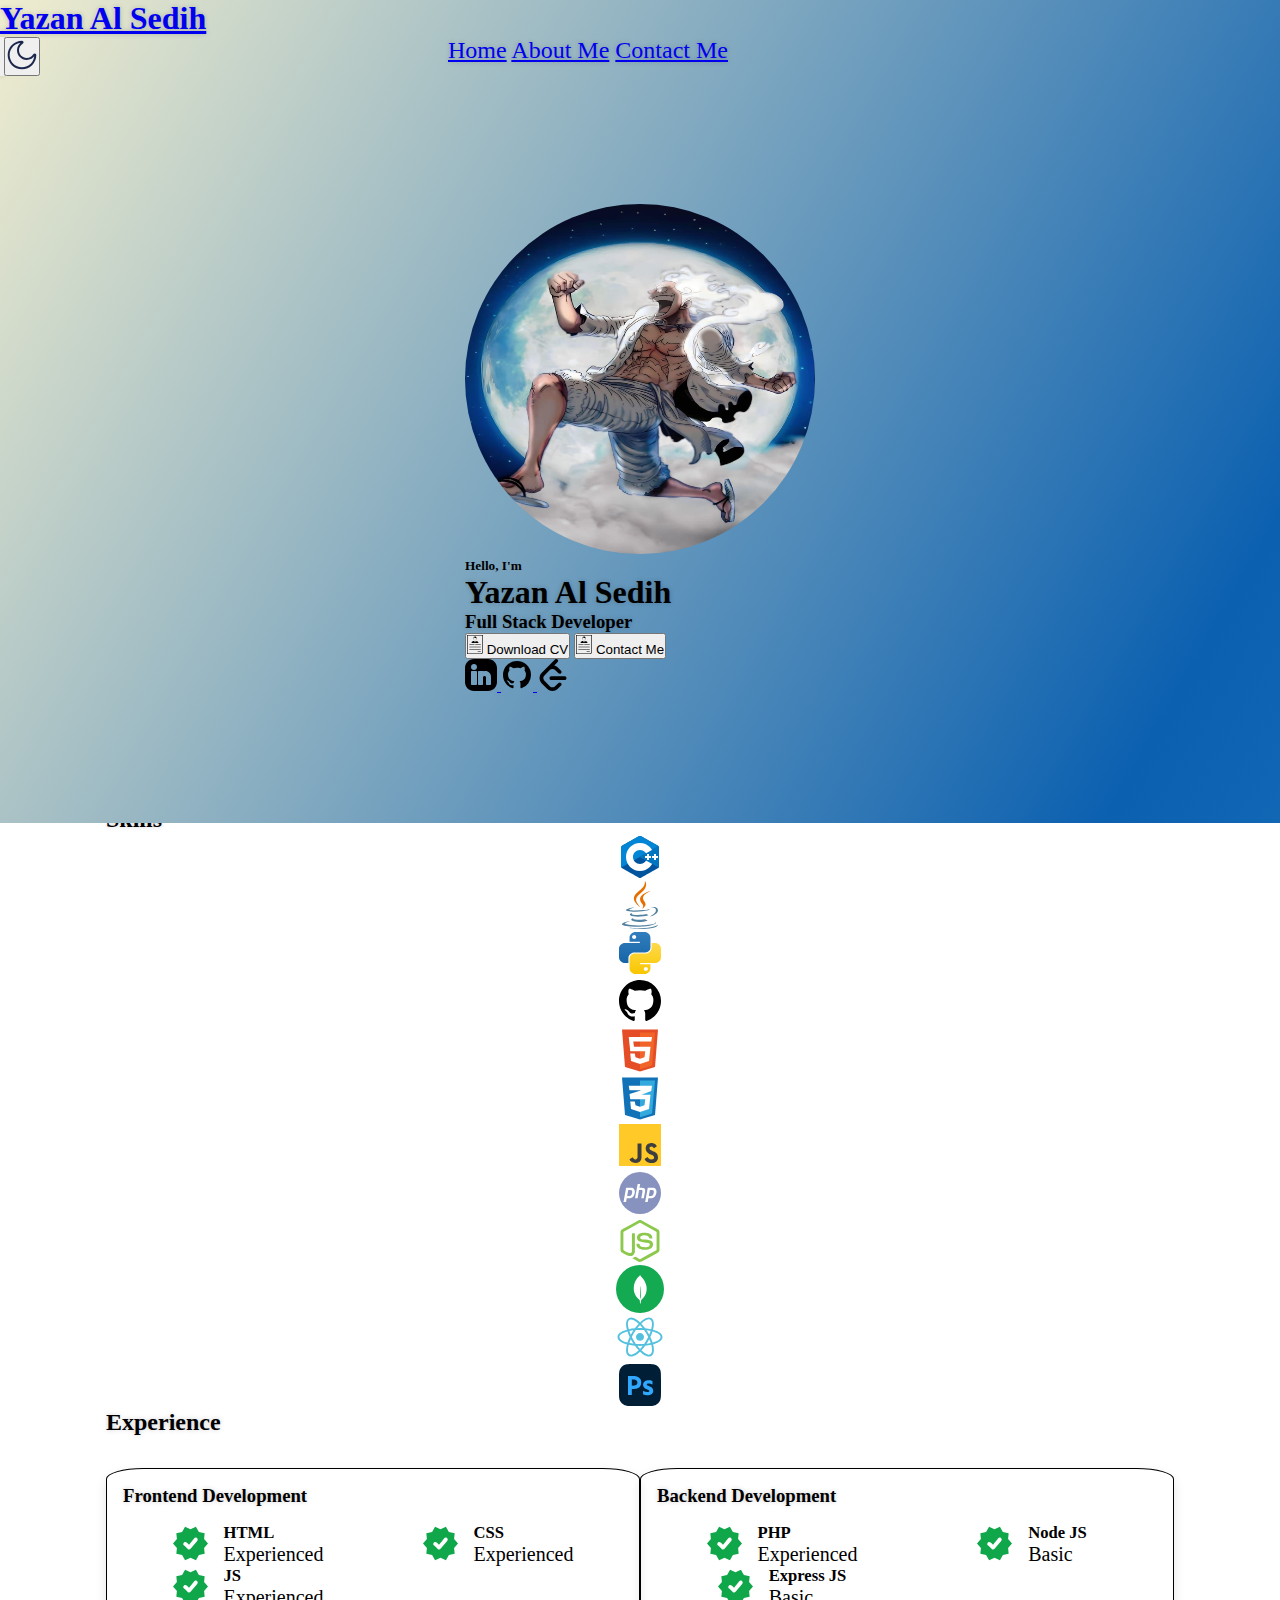
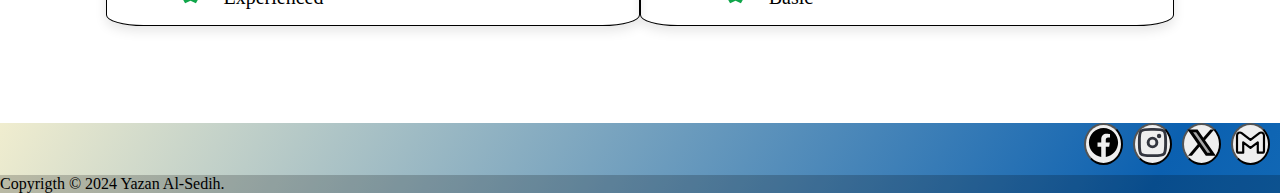
<file: html/index.html>
<!DOCTYPE html>
<html lang="en" data-bs-theme="">
<head>
    <meta charset="UTF-8">
    <meta name="viewport" content="width=device-width, initial-scale=1.0">
    <link rel="stylesheet" href="../css/profile.css">
    <link rel="stylesheet" href="../css/aboutMe.css">
    <link rel="stylesheet" href="../css/footer.css">
    <title>My Portfolio</title>

    <script src="https://code.jquery.com/jquery-3.6.0.min.js"></script>
    <link href="https://cdn.jsdelivr.net/npm/bootstrap@5.3.2/dist/css/bootstrap.min.css" rel="stylesheet" 
          integrity="sha384-T3c6CoIi6uLrA9TneNEoa7RxnatzjcDSCmG1MXxSR1GAsXEV/Dwwykc2MPK8M2HN" crossorigin="anonymous">    
</head>
<body>
    <section class="gradient-background">
        <nav class="navbar navbar-expand-lg ps-5 pt-3">
            <div class="container-fluid">
                <div class="logo mt-3 d-grid justify-content: flex-start">
                    <a class="navbar-brand" href="#"><h1>Yazan Al Sedih</h1></a>
                </div>      


                <div class="collapse navbar-collapse mt-3 px-5" id="navbarNavAltMarkup">
                    <div class="navbar-nav">
                        <a class="nav-link active px-3" aria-current="page" href="#">Home</a>
                        <a class="nav-link px-3" href="#">About Me</a>
                        <a class="nav-link px-3" href="#">Contact Me</a>
                        <!-- <a class="nav-link disabled" aria-disabled="true">Disabled</a> -->
                    </div>
                </div>



                <div class="sub-container-fluid">
                    <button class="navbar-toggler mx-4 mx-lg-0 " type="button" data-bs-toggle="collapse" data-bs-target="#navbarNavAltMarkup" aria-controls="navbarNavAltMarkup" aria-expanded="false" aria-label="Toggle navigation">
                        <span class="navbar-toggler-icon"></span>
                    </button>

                    <div class="dark-mode" id="theme-button">
                        <button class="btn ">
                            <?xml version="1.0" encoding="utf-8"?>
                            <svg width="32px" height="32px" viewBox="0 0 24 24" fill="none" xmlns="http://www.w3.org/2000/svg">
                            <path d="M21.0672 11.8568L20.4253 11.469L21.0672 11.8568ZM12.1432 2.93276L11.7553 2.29085V2.29085L12.1432 2.93276ZM21.25 12C21.25 17.1086 17.1086 21.25 12 21.25V22.75C17.9371 22.75 22.75 17.9371 22.75 12H21.25ZM12 21.25C6.89137 21.25 2.75 17.1086 2.75 12H1.25C1.25 17.9371 6.06294 22.75 12 22.75V21.25ZM2.75 12C2.75 6.89137 6.89137 2.75 12 2.75V1.25C6.06294 1.25 1.25 6.06294 1.25 12H2.75ZM15.5 14.25C12.3244 14.25 9.75 11.6756 9.75 8.5H8.25C8.25 12.5041 11.4959 15.75 15.5 15.75V14.25ZM20.4253 11.469C19.4172 13.1373 17.5882 14.25 15.5 14.25V15.75C18.1349 15.75 20.4407 14.3439 21.7092 12.2447L20.4253 11.469ZM9.75 8.5C9.75 6.41182 10.8627 4.5828 12.531 3.57467L11.7553 2.29085C9.65609 3.5593 8.25 5.86509 8.25 8.5H9.75ZM12 2.75C11.9115 2.75 11.8077 2.71008 11.7324 2.63168C11.6686 2.56527 11.6538 2.50244 11.6503 2.47703C11.6461 2.44587 11.6482 2.35557 11.7553 2.29085L12.531 3.57467C13.0342 3.27065 13.196 2.71398 13.1368 2.27627C13.0754 1.82126 12.7166 1.25 12 1.25V2.75ZM21.7092 12.2447C21.6444 12.3518 21.5541 12.3539 21.523 12.3497C21.4976 12.3462 21.4347 12.3314 21.3683 12.2676C21.2899 12.1923 21.25 12.0885 21.25 12H22.75C22.75 11.2834 22.1787 10.9246 21.7237 10.8632C21.286 10.804 20.7293 10.9658 20.4253 11.469L21.7092 12.2447Z" fill="#1C274C"/>
                            </svg>
                        </button>
                    </div>                    
                </div>

                         
                       
            </div>
        </nav>

        <div class="container">
            <div class="row">
                <div class="img-container col-lg-5 col-md-5 col-sm-12 mb-4">
                    <img src="../images/2.jpeg" class="d-block mx-md-auto mx-sm-auto img-fluid d-grid justify-content-center" alt="Bootstrap Themes" height="200"
                    loading="lazy">
                </div>
                <div class="details-container col-lg-7 col-md-7 col-sm-12 d-grid justify-content-center align-items-center gap-sm-2">
                    <div class="details-title-container">
                        <h5 class="d-grid justify-content-center">Hello, I'm</h5> 
                        <h1 class="display-5 fw-bold text-body-emphasis lh-1 mb-3 d-grid justify-content-center">Yazan Al Sedih</h1>
                        <h3 class="d-grid justify-content-center">Full Stack Developer</h3>
                    </div>
                    <div class="d-grid gap-2 d-md-flex justify-content-md-start">
                        <button type="button" class="btn btn-light btn-lg px-4 me-md-2"><?xml version="1.0" encoding="utf-8"?><svg version="1.1" id="Layer_1" xmlns="http://www.w3.org/2000/svg" width="16" xmlns:xlink="http://www.w3.org/1999/xlink" x="0px" y="0px" viewBox="0 0 103.12 122.88" style="enable-background:new 0 0 103.12 122.88" xml:space="preserve"><g>
                            <path d="M1.18,122.01C0.49,121.69,0,121,0,120.18V2c0-1.1,0.89-2,2-2H21.4h79.72c1.1,0,2,0.89,2,2v107.73 c0,0.11-0.01,0.21-0.02,0.31c-0.28,3.93-1.56,6.99-3.86,9.18c-2.3,2.18-5.53,3.4-9.72,3.64c-0.09,0.01-0.17,0.02-0.26,0.02H2.83 C2.15,122.88,1.54,122.53,1.18,122.01L1.18,122.01z M99.13,109.68V3.99H21.4H3.99v114.9h85.26l0.04,0c3.21-0.18,5.61-1.04,7.2-2.55 C98.06,114.85,98.93,112.62,99.13,109.68L99.13,109.68z M45.26,38.12l3.48,10.24l1.75-6.08l-0.86-0.94 c-0.39-0.56-0.47-1.06-0.26-1.48c0.46-0.92,1.43-0.75,2.33-0.75c0.94,0,2.1-0.18,2.4,1c0.1,0.39-0.03,0.81-0.3,1.23l-0.86,0.94 l1.75,6.08l3.15-10.24c2.28,2.05,9.01,2.46,11.51,3.85c0.79,0.44,1.51,1,2.08,1.76c1.78,2.35,1.77,2.77,2.08,5.72 c-0.13,1.35-0.9,2.13-2.41,2.25H31.99c-1.51-0.12-2.28-0.89-2.41-2.25c0.3-2.95,0.3-3.37,2.08-5.72c0.58-0.76,1.29-1.32,2.08-1.76 C36.26,40.58,42.99,40.16,45.26,38.12L45.26,38.12L45.26,38.12z M43.39,23.41c0.33,0.13,0.68,0.16,1.03,0.09l-0.49-3.93 c0.25-0.97,0.64-1.73,1.16-2.28c0.54-0.58,1.21-0.94,2.02-1.09c1.07-0.08,1.39,0.7,2.45,1.38c3.24,2.07,5.99,2.77,10,2.82 l-0.65,3.29c0.17,0.01,0.35,0.01,0.52-0.01c0.05,0.01,0.1,0.01,0.15,0.01c0.74-0.07,1.19,0.01,1.32,0.28 c0.17,0.34,0.03,1.01-0.43,2.08l-2.2,3.62c-0.82,1.35-1.65,2.7-2.7,3.69c-1.02,0.96-2.28,1.59-4,1.59c-1.59,0-2.79-0.62-3.78-1.52 c-1.03-0.94-1.85-2.21-2.63-3.45l-1.95-3.1h0l-0.01-0.01c-0.61-0.9-0.92-1.69-0.94-2.3c-0.01-0.21,0.03-0.4,0.1-0.56 c0.07-0.14,0.17-0.26,0.31-0.36C42.84,23.53,43.09,23.45,43.39,23.41L43.39,23.41L43.39,23.41z M60.9,22.84l0.12-5.13 c-0.15-2.05-0.82-3.6-1.91-4.77c-2.65-2.87-7.61-3.61-11.35-2.26c-0.63,0.23-1.23,0.52-1.77,0.86c-1.54,0.98-2.79,2.41-3.29,4.19 c-0.12,0.42-0.2,0.84-0.24,1.26c-0.08,1.8-0.03,3.95,0.1,5.64c-0.16,0.06-0.3,0.14-0.44,0.22c-0.29,0.19-0.5,0.45-0.64,0.75 c-0.13,0.29-0.19,0.62-0.18,0.98c0.02,0.78,0.39,1.74,1.09,2.79l1.95,3.09c0.82,1.3,1.67,2.62,2.79,3.64 c1.15,1.05,2.56,1.77,4.42,1.77c2,0.01,3.46-0.73,4.65-1.85c1.15-1.08,2.02-2.48,2.87-3.89l2.22-3.65 c0.01-0.02,0.02-0.04,0.03-0.05l0,0c0.6-1.35,0.73-2.29,0.42-2.9C61.57,23.2,61.29,22.97,60.9,22.84L60.9,22.84L60.9,22.84z M70.47,108.18c-1.09,0-1.98-0.89-1.98-2c0-1.1,0.88-2,1.98-2h16.68c1.09,0,1.98,0.89,1.98,2c0,1.1-0.88,2-1.98,2H70.47 L70.47,108.18z M16.82,93.62c-1.09,0-1.98-0.89-1.98-2c0-1.1,0.88-2,1.98-2h70.5c1.09,0,1.98,0.89,1.98,2c0,1.1-0.88,2-1.98,2 H16.82L16.82,93.62z M17.14,79.06c-1.09,0-1.98-0.89-1.98-2c0-1.1,0.88-2,1.98-2h70c1.09,0,1.98,0.89,1.98,2c0,1.1-0.88,2-1.98,2 H17.14L17.14,79.06z M16.82,64.5c-1.09,0-1.98-0.89-1.98-2c0-1.1,0.88-2,1.98-2h30.13c1.09,0,1.98,0.89,1.98,2c0,1.1-0.88,2-1.98,2 H16.82L16.82,64.5z M54.64,64.5c-1.09,0-1.98-0.89-1.98-2c0-1.1,0.88-2,1.98-2h32.5c1.09,0,1.98,0.89,1.98,2c0,1.1-0.88,2-1.98,2 H54.64L54.64,64.5z"/></g>
                        </svg> Download CV</button>
                        <button type="button" class="btn btn-outline-light btn-lg px-4"><?xml version="1.0" encoding="utf-8"?><svg version="1.1" id="Layer_1" xmlns="http://www.w3.org/2000/svg" width="16" xmlns:xlink="http://www.w3.org/1999/xlink" x="0px" y="0px" viewBox="0 0 103.12 122.88" style="color:#fff;" xml:space="preserve"><g>
                            <path d="M1.18,122.01C0.49,121.69,0,121,0,120.18V2c0-1.1,0.89-2,2-2H21.4h79.72c1.1,0,2,0.89,2,2v107.73 c0,0.11-0.01,0.21-0.02,0.31c-0.28,3.93-1.56,6.99-3.86,9.18c-2.3,2.18-5.53,3.4-9.72,3.64c-0.09,0.01-0.17,0.02-0.26,0.02H2.83 C2.15,122.88,1.54,122.53,1.18,122.01L1.18,122.01z M99.13,109.68V3.99H21.4H3.99v114.9h85.26l0.04,0c3.21-0.18,5.61-1.04,7.2-2.55 C98.06,114.85,98.93,112.62,99.13,109.68L99.13,109.68z M45.26,38.12l3.48,10.24l1.75-6.08l-0.86-0.94 c-0.39-0.56-0.47-1.06-0.26-1.48c0.46-0.92,1.43-0.75,2.33-0.75c0.94,0,2.1-0.18,2.4,1c0.1,0.39-0.03,0.81-0.3,1.23l-0.86,0.94 l1.75,6.08l3.15-10.24c2.28,2.05,9.01,2.46,11.51,3.85c0.79,0.44,1.51,1,2.08,1.76c1.78,2.35,1.77,2.77,2.08,5.72 c-0.13,1.35-0.9,2.13-2.41,2.25H31.99c-1.51-0.12-2.28-0.89-2.41-2.25c0.3-2.95,0.3-3.37,2.08-5.72c0.58-0.76,1.29-1.32,2.08-1.76 C36.26,40.58,42.99,40.16,45.26,38.12L45.26,38.12L45.26,38.12z M43.39,23.41c0.33,0.13,0.68,0.16,1.03,0.09l-0.49-3.93 c0.25-0.97,0.64-1.73,1.16-2.28c0.54-0.58,1.21-0.94,2.02-1.09c1.07-0.08,1.39,0.7,2.45,1.38c3.24,2.07,5.99,2.77,10,2.82 l-0.65,3.29c0.17,0.01,0.35,0.01,0.52-0.01c0.05,0.01,0.1,0.01,0.15,0.01c0.74-0.07,1.19,0.01,1.32,0.28 c0.17,0.34,0.03,1.01-0.43,2.08l-2.2,3.62c-0.82,1.35-1.65,2.7-2.7,3.69c-1.02,0.96-2.28,1.59-4,1.59c-1.59,0-2.79-0.62-3.78-1.52 c-1.03-0.94-1.85-2.21-2.63-3.45l-1.95-3.1h0l-0.01-0.01c-0.61-0.9-0.92-1.69-0.94-2.3c-0.01-0.21,0.03-0.4,0.1-0.56 c0.07-0.14,0.17-0.26,0.31-0.36C42.84,23.53,43.09,23.45,43.39,23.41L43.39,23.41L43.39,23.41z M60.9,22.84l0.12-5.13 c-0.15-2.05-0.82-3.6-1.91-4.77c-2.65-2.87-7.61-3.61-11.35-2.26c-0.63,0.23-1.23,0.52-1.77,0.86c-1.54,0.98-2.79,2.41-3.29,4.19 c-0.12,0.42-0.2,0.84-0.24,1.26c-0.08,1.8-0.03,3.95,0.1,5.64c-0.16,0.06-0.3,0.14-0.44,0.22c-0.29,0.19-0.5,0.45-0.64,0.75 c-0.13,0.29-0.19,0.62-0.18,0.98c0.02,0.78,0.39,1.74,1.09,2.79l1.95,3.09c0.82,1.3,1.67,2.62,2.79,3.64 c1.15,1.05,2.56,1.77,4.42,1.77c2,0.01,3.46-0.73,4.65-1.85c1.15-1.08,2.02-2.48,2.87-3.89l2.22-3.65 c0.01-0.02,0.02-0.04,0.03-0.05l0,0c0.6-1.35,0.73-2.29,0.42-2.9C61.57,23.2,61.29,22.97,60.9,22.84L60.9,22.84L60.9,22.84z M70.47,108.18c-1.09,0-1.98-0.89-1.98-2c0-1.1,0.88-2,1.98-2h16.68c1.09,0,1.98,0.89,1.98,2c0,1.1-0.88,2-1.98,2H70.47 L70.47,108.18z M16.82,93.62c-1.09,0-1.98-0.89-1.98-2c0-1.1,0.88-2,1.98-2h70.5c1.09,0,1.98,0.89,1.98,2c0,1.1-0.88,2-1.98,2 H16.82L16.82,93.62z M17.14,79.06c-1.09,0-1.98-0.89-1.98-2c0-1.1,0.88-2,1.98-2h70c1.09,0,1.98,0.89,1.98,2c0,1.1-0.88,2-1.98,2 H17.14L17.14,79.06z M16.82,64.5c-1.09,0-1.98-0.89-1.98-2c0-1.1,0.88-2,1.98-2h30.13c1.09,0,1.98,0.89,1.98,2c0,1.1-0.88,2-1.98,2 H16.82L16.82,64.5z M54.64,64.5c-1.09,0-1.98-0.89-1.98-2c0-1.1,0.88-2,1.98-2h32.5c1.09,0,1.98,0.89,1.98,2c0,1.1-0.88,2-1.98,2 H54.64L54.64,64.5z"/></g>
                        </svg> Contact Me</button>
                      </div>
                    <div class="links-container d-grid gap-3 d-flex justify-content-center">
                        <a href="https://www.linkedin.com/in/yazan-al-sedih-4855162b0/">
                            <?xml version="1.0" encoding="utf-8"?>
                            <!-- Uploaded to: SVG Repo, www.svgrepo.com, Generator: SVG Repo Mixer Tools -->
                            <svg fill="#000000" height="32px" width="32px" version="1.1" id="Icons" xmlns="http://www.w3.org/2000/svg" xmlns:xlink="http://www.w3.org/1999/xlink" 
                                viewBox="0 0 32 32" xml:space="preserve">
                            <path d="M23,0H9C4,0,0,4,0,9v14c0,5,4,9,9,9h14c5,0,9-4,9-9V9C32,4,28,0,23,0z M12,25c0,0.6-0.4,1-1,1H7c-0.6,0-1-0.4-1-1V13
                                c0-0.6,0.4-1,1-1h4c0.6,0,1,0.4,1,1V25z M9,11c-1.7,0-3-1.3-3-3s1.3-3,3-3s3,1.3,3,3S10.7,11,9,11z M26,25c0,0.6-0.4,1-1,1h-3
                                c-0.6,0-1-0.4-1-1v-3.5v-1v-2c0-0.8-0.7-1.5-1.5-1.5S18,17.7,18,18.5v2v1V25c0,0.6-0.4,1-1,1h-3c-0.6,0-1-0.4-1-1V13
                                c0-0.6,0.4-1,1-1h4c0.3,0,0.5,0.1,0.7,0.3c0.6-0.2,1.2-0.3,1.8-0.3c3,0,5.5,2.5,5.5,5.5V25z"/>
                            </svg>
                        </a>
                        <a href="https://github.com/yazansedih">
                            <?xml version="1.0" encoding="utf-8"?><!-- Uploaded to: SVG Repo, www.svgrepo.com, Generator: SVG Repo Mixer Tools -->
                            <svg width="32px" height="32px" viewBox="0 0 16 16" xmlns="http://www.w3.org/2000/svg" fill="none">
                            <path fill="#000000" fill-rule="evenodd" d="M8 1C4.133 1 1 4.13 1 7.993c0 3.09 2.006 5.71 4.787 6.635.35.064.478-.152.478-.337 0-.166-.006-.606-.01-1.19-1.947.423-2.357-.937-2.357-.937-.319-.808-.778-1.023-.778-1.023-.635-.434.048-.425.048-.425.703.05 1.073.72 1.073.72.624 1.07 1.638.76 2.037.582.063-.452.244-.76.444-.935-1.554-.176-3.188-.776-3.188-3.456 0-.763.273-1.388.72-1.876-.072-.177-.312-.888.07-1.85 0 0 .586-.189 1.924.716A6.711 6.711 0 018 4.381c.595.003 1.194.08 1.753.236 1.336-.905 1.923-.717 1.923-.717.382.963.142 1.674.07 1.85.448.49.72 1.114.72 1.877 0 2.686-1.638 3.278-3.197 3.45.251.216.475.643.475 1.296 0 .934-.009 1.688-.009 1.918 0 .187.127.404.482.336A6.996 6.996 0 0015 7.993 6.997 6.997 0 008 1z" clip-rule="evenodd"/></svg>
                        </a>
                        <a href="https://leetcode.com/s12010059/">
                            <?xml version="1.0" encoding="utf-8"?><!-- Uploaded to: SVG Repo, www.svgrepo.com, Generator: SVG Repo Mixer Tools -->
                            <svg fill="#000000" width="32px" height="32px" viewBox="0 0 32 32" xmlns="http://www.w3.org/2000/svg">
                            <path d="M21.469 23.907l-3.595 3.473c-0.624 0.625-1.484 0.885-2.432 0.885s-1.807-0.26-2.432-0.885l-5.776-5.812c-0.62-0.625-0.937-1.537-0.937-2.485 0-0.952 0.317-1.812 0.937-2.432l5.76-5.844c0.62-0.619 1.5-0.859 2.448-0.859s1.808 0.26 2.432 0.885l3.595 3.473c0.687 0.688 1.823 0.663 2.536-0.052 0.708-0.713 0.735-1.848 0.047-2.536l-3.473-3.511c-0.901-0.891-2.032-1.505-3.261-1.787l3.287-3.333c0.688-0.687 0.667-1.823-0.047-2.536s-1.849-0.735-2.536-0.052l-13.469 13.469c-1.307 1.312-1.989 3.113-1.989 5.113 0 1.996 0.683 3.86 1.989 5.168l5.797 5.812c1.307 1.307 3.115 1.937 5.115 1.937 1.995 0 3.801-0.683 5.109-1.989l3.479-3.521c0.688-0.683 0.661-1.817-0.052-2.531s-1.849-0.74-2.531-0.052zM27.749 17.349h-13.531c-0.932 0-1.692 0.801-1.692 1.791 0 0.991 0.76 1.797 1.692 1.797h13.531c0.933 0 1.693-0.807 1.693-1.797 0-0.989-0.76-1.791-1.693-1.791z"/>
                            </svg>
                        </a>
                    </div>
                </div>
            </div>
        </div>
    </section>

    <section class="about-me">
        <div class="container d-grid justify-content-center align-items-start pt-5">
            <div class="row">
                <div class="d-grid justify-content-center col-12"><h1>About Me</h1></div>
                <hr>
                <div class="d-grid justify-content-center col-12 mt-3"><h2>Skills</h2></div>
                <div class="my-skills">
                    <div class="row p-3">
                        <div class="items col-3">
                            <svg xmlns="http://www.w3.org/2000/svg"  viewBox="0 0 48 48" width="48px" height="48px" clip-rule="evenodd"><path fill="#00549d" fill-rule="evenodd" d="M22.903,3.286c0.679-0.381,1.515-0.381,2.193,0 c3.355,1.883,13.451,7.551,16.807,9.434C42.582,13.1,43,13.804,43,14.566c0,3.766,0,15.101,0,18.867 c0,0.762-0.418,1.466-1.097,1.847c-3.355,1.883-13.451,7.551-16.807,9.434c-0.679,0.381-1.515,0.381-2.193,0 c-3.355-1.883-13.451-7.551-16.807-9.434C5.418,34.899,5,34.196,5,33.434c0-3.766,0-15.101,0-18.867 c0-0.762,0.418-1.466,1.097-1.847C9.451,10.837,19.549,5.169,22.903,3.286z" clip-rule="evenodd"/><path fill="#0086d4" fill-rule="evenodd" d="M5.304,34.404C5.038,34.048,5,33.71,5,33.255 c0-3.744,0-15.014,0-18.759c0-0.758,0.417-1.458,1.094-1.836c3.343-1.872,13.405-7.507,16.748-9.38 c0.677-0.379,1.594-0.371,2.271,0.008c3.343,1.872,13.371,7.459,16.714,9.331c0.27,0.152,0.476,0.335,0.66,0.576L5.304,34.404z" clip-rule="evenodd"/><path fill="#fff" fill-rule="evenodd" d="M24,10c7.727,0,14,6.273,14,14s-6.273,14-14,14 s-14-6.273-14-14S16.273,10,24,10z M24,17c3.863,0,7,3.136,7,7c0,3.863-3.137,7-7,7s-7-3.137-7-7C17,20.136,20.136,17,24,17z" clip-rule="evenodd"/><path fill="#0075c0" fill-rule="evenodd" d="M42.485,13.205c0.516,0.483,0.506,1.211,0.506,1.784 c0,3.795-0.032,14.589,0.009,18.384c0.004,0.396-0.127,0.813-0.323,1.127L23.593,24L42.485,13.205z" clip-rule="evenodd"/><path fill="#fff" fill-rule="evenodd" d="M31 21H33V27H31zM38 21H40V27H38z" clip-rule="evenodd"/>
                                <path fill="#fff" fill-rule="evenodd" d="M29 23H35V25H29zM36 23H42V25H36z" clip-rule="evenodd"/></svg>
                        </div>
                        <div class="items col-3">
                            <?xml version="1.0" encoding="utf-8"?><!-- Uploaded to: SVG Repo, www.svgrepo.com, Generator: SVG Repo Mixer Tools -->
                            <svg width="48px" height="48px" viewBox="0 0 32 32" fill="none" xmlns="http://www.w3.org/2000/svg">
                            <path d="M16.0497 8.44062C22.6378 3.32607 19.2566 0 19.2566 0C19.7598 5.28738 13.813 6.53583 12.2189 10.1692C11.1312 12.6485 12.9638 14.8193 16.0475 17.5554C15.7749 16.9494 15.3544 16.3606 14.9288 15.7645C13.4769 13.7313 11.9645 11.6132 16.0497 8.44062Z" fill="#E76F00"/>
                            <path d="M17.1015 18.677C17.1015 18.677 19.0835 17.0779 17.5139 15.3008C12.1931 9.27186 23.3333 6.53583 23.3333 6.53583C16.5317 9.8125 17.5471 11.7574 19.2567 14.1202C21.0871 16.6538 17.1015 18.677 17.1015 18.677Z" fill="#E76F00"/>
                            <path d="M22.937 23.4456C29.0423 20.3258 26.2195 17.3278 24.2492 17.7317C23.7662 17.8305 23.5509 17.9162 23.5509 17.9162C23.5509 17.9162 23.7302 17.64 24.0726 17.5204C27.9705 16.1729 30.9682 21.4949 22.8143 23.6028C22.8143 23.6029 22.9088 23.5198 22.937 23.4456Z" fill="#5382A1"/>
                            <path d="M10.233 19.4969C6.41312 18.9953 12.3275 17.6139 12.3275 17.6139C12.3275 17.6139 10.0307 17.4616 7.20592 18.8043C3.86577 20.3932 15.4681 21.1158 21.474 19.5625C22.0984 19.1432 22.9614 18.7798 22.9614 18.7798C22.9614 18.7798 20.5037 19.2114 18.0561 19.4145C15.0612 19.6612 11.8459 19.7093 10.233 19.4969Z" fill="#5382A1"/>
                            <path d="M11.6864 22.4758C9.55624 22.2592 10.951 21.2439 10.951 21.2439C5.43898 23.0429 14.0178 25.083 21.7199 22.8682C20.9012 22.5844 20.3806 22.0653 20.3806 22.0653C16.6163 22.7781 14.441 22.7553 11.6864 22.4758Z" fill="#5382A1"/>
                            <path d="M12.6145 25.6991C10.486 25.4585 11.7295 24.7474 11.7295 24.7474C6.72594 26.1222 14.7729 28.9625 21.1433 26.2777C20.0999 25.8787 19.3528 25.4181 19.3528 25.4181C16.5111 25.9469 15.1931 25.9884 12.6145 25.6991Z" fill="#5382A1"/>
                            <path d="M25.9387 27.3388C25.9387 27.3388 26.8589 28.0844 24.9252 28.6612C21.2481 29.7566 9.62093 30.0874 6.39094 28.7049C5.22984 28.2082 7.40723 27.5189 8.09215 27.3742C8.80646 27.2219 9.21466 27.2503 9.21466 27.2503C7.9234 26.3558 0.868489 29.0067 5.63111 29.7659C18.6195 31.8372 29.3077 28.8331 25.9387 27.3388Z" fill="#5382A1"/>
                            <path d="M28 28.9679C27.7869 31.6947 18.7877 32.2683 12.9274 31.8994C9.10432 31.6583 8.33812 31.0558 8.32691 31.047C11.9859 31.6402 18.1549 31.7482 23.1568 30.8225C27.5903 30.0016 28 28.9679 28 28.9679Z" fill="#5382A1"/>
                            </svg>
                        </div>
                        <div class="items col-3">
                            <?xml version="1.0" encoding="utf-8"?><!-- Uploaded to: SVG Repo, www.svgrepo.com, Generator: SVG Repo Mixer Tools -->
                            <svg width="48px" height="48px" viewBox="0 0 32 32" fill="none" xmlns="http://www.w3.org/2000/svg">
                            <path fill-rule="evenodd" clip-rule="evenodd" d="M13.0164 2C10.8193 2 9.03825 3.72453 9.03825 5.85185V8.51852H15.9235V9.25926H5.97814C3.78107 9.25926 2 10.9838 2 13.1111L2 18.8889C2 21.0162 3.78107 22.7407 5.97814 22.7407H8.27322V19.4815C8.27322 17.3542 10.0543 15.6296 12.2514 15.6296H19.5956C21.4547 15.6296 22.9617 14.1704 22.9617 12.3704V5.85185C22.9617 3.72453 21.1807 2 18.9836 2H13.0164ZM12.0984 6.74074C12.8589 6.74074 13.4754 6.14378 13.4754 5.40741C13.4754 4.67103 12.8589 4.07407 12.0984 4.07407C11.3378 4.07407 10.7213 4.67103 10.7213 5.40741C10.7213 6.14378 11.3378 6.74074 12.0984 6.74074Z" fill="url(#paint0_linear_87_8204)"/>
                            <path fill-rule="evenodd" clip-rule="evenodd" d="M18.9834 30C21.1805 30 22.9616 28.2755 22.9616 26.1482V23.4815L16.0763 23.4815L16.0763 22.7408L26.0217 22.7408C28.2188 22.7408 29.9998 21.0162 29.9998 18.8889V13.1111C29.9998 10.9838 28.2188 9.25928 26.0217 9.25928L23.7266 9.25928V12.5185C23.7266 14.6459 21.9455 16.3704 19.7485 16.3704L12.4042 16.3704C10.5451 16.3704 9.03809 17.8296 9.03809 19.6296L9.03809 26.1482C9.03809 28.2755 10.8192 30 13.0162 30H18.9834ZM19.9015 25.2593C19.1409 25.2593 18.5244 25.8562 18.5244 26.5926C18.5244 27.329 19.1409 27.9259 19.9015 27.9259C20.662 27.9259 21.2785 27.329 21.2785 26.5926C21.2785 25.8562 20.662 25.2593 19.9015 25.2593Z" fill="url(#paint1_linear_87_8204)"/>
                            <defs>
                            <linearGradient id="paint0_linear_87_8204" x1="12.4809" y1="2" x2="12.4809" y2="22.7407" gradientUnits="userSpaceOnUse">
                            <stop stop-color="#327EBD"/>
                            <stop offset="1" stop-color="#1565A7"/>
                            </linearGradient>
                            <linearGradient id="paint1_linear_87_8204" x1="19.519" y1="9.25928" x2="19.519" y2="30" gradientUnits="userSpaceOnUse">
                            <stop stop-color="#FFDA4B"/>
                            <stop offset="1" stop-color="#F9C600"/>
                            </linearGradient>
                            </defs>
                            </svg>
                        </div>
                        <div class="items col-3">
                            <?xml version="1.0" encoding="utf-8"?><!-- Uploaded to: SVG Repo, www.svgrepo.com, Generator: SVG Repo Mixer Tools -->
                            <svg width="48px" height="48px" viewBox="0 0 16 16" xmlns="http://www.w3.org/2000/svg" fill="none">
                            <path fill="#000000" fill-rule="evenodd" d="M8 1C4.133 1 1 4.13 1 7.993c0 3.09 2.006 5.71 4.787 6.635.35.064.478-.152.478-.337 0-.166-.006-.606-.01-1.19-1.947.423-2.357-.937-2.357-.937-.319-.808-.778-1.023-.778-1.023-.635-.434.048-.425.048-.425.703.05 1.073.72 1.073.72.624 1.07 1.638.76 2.037.582.063-.452.244-.76.444-.935-1.554-.176-3.188-.776-3.188-3.456 0-.763.273-1.388.72-1.876-.072-.177-.312-.888.07-1.85 0 0 .586-.189 1.924.716A6.711 6.711 0 018 4.381c.595.003 1.194.08 1.753.236 1.336-.905 1.923-.717 1.923-.717.382.963.142 1.674.07 1.85.448.49.72 1.114.72 1.877 0 2.686-1.638 3.278-3.197 3.45.251.216.475.643.475 1.296 0 .934-.009 1.688-.009 1.918 0 .187.127.404.482.336A6.996 6.996 0 0015 7.993 6.997 6.997 0 008 1z" clip-rule="evenodd"/></svg>
                        </div>
                        <div class="items col-3 pt-3">
                            <?xml version="1.0" encoding="utf-8"?><!-- Uploaded to: SVG Repo, www.svgrepo.com, Generator: SVG Repo Mixer Tools -->
                            <svg width="48px" height="48px" viewBox="0 0 32 32" fill="none" xmlns="http://www.w3.org/2000/svg">
                            <path d="M6 28L4 3H28L26 28L16 31L6 28Z" fill="#E44D26"/>
                            <path d="M26 5H16V29.5L24 27L26 5Z" fill="#F16529"/>
                            <path d="M9.5 17.5L8.5 8H24L23.5 11H11.5L12 14.5H23L22 24L16 26L10 24L9.5 19H12.5L13 21.5L16 22.5L19 21.5L19.5 17.5H9.5Z" fill="white"/>
                            </svg>
                        </div>
                        <div class="items col-3 pt-3">
                            <?xml version="1.0" encoding="utf-8"?><!-- Uploaded to: SVG Repo, www.svgrepo.com, Generator: SVG Repo Mixer Tools -->
                            <svg width="48px" height="48px" viewBox="0 0 32 32" fill="none" xmlns="http://www.w3.org/2000/svg">
                            <path d="M6 28L4 3H28L26 28L16 31L6 28Z" fill="#1172B8"/>
                            <path d="M26 5H16V29.5L24 27L26 5Z" fill="#33AADD"/>
                            <path d="M19.5 17.5H9.5L9 14L17 11.5H9L8.5 8.5H24L23.5 12L17 14.5H23L22 24L16 26L10 24L9.5 19H12.5L13 21.5L16 22.5L19 21.5L19.5 17.5Z" fill="white"/>
                            </svg>
                        </div>
                        <div class="items col-3 pt-3">
                            <?xml version="1.0" encoding="utf-8"?><!-- Uploaded to: SVG Repo, www.svgrepo.com, Generator: SVG Repo Mixer Tools -->
                            <svg width="48px" height="48px" viewBox="0 0 32 32" fill="none" xmlns="http://www.w3.org/2000/svg">
                            <rect x="2" y="2" width="28" height="28" fill="#FFCA28"/>
                            <path d="M19 25.2879L21.0615 23.9237C21.2231 24.4313 22.2462 25.6368 23.5385 25.6368C24.8308 25.6368 25.4308 24.931 25.4308 24.463C25.4308 23.1878 24.1112 22.7382 23.4774 22.5223C23.374 22.4871 23.289 22.4581 23.2308 22.4328C23.2009 22.4198 23.1558 22.4025 23.0979 22.3804C22.393 22.1111 19.7923 21.1175 19.7923 18.2373C19.7923 15.065 22.8538 14.7002 23.5462 14.7002C23.9991 14.7002 26.1769 14.7557 27.2615 16.7939L25.2615 18.1898C24.8231 17.3015 24.0946 17.0081 23.6462 17.0081C22.5385 17.0081 22.3077 17.8201 22.3077 18.1898C22.3077 19.227 23.5112 19.6919 24.5273 20.0844C24.7932 20.1871 25.0462 20.2848 25.2615 20.3866C26.3692 20.91 28 21.7666 28 24.463C28 25.8136 26.8672 28.0002 24.0154 28.0002C20.1846 28.0002 19.1692 25.7003 19 25.2879Z" fill="#3E3E3E"/>
                            <path d="M9 25.5587L11.1487 24.1953C11.317 24.7026 11.9713 25.638 12.9205 25.638C13.8698 25.638 14.3557 24.663 14.3557 24.1953V15.0002H16.9982V24.1953C17.041 25.4636 16.3376 28.0002 13.2332 28.0002C10.379 28.0002 9.19242 26.3039 9 25.5587Z" fill="#3E3E3E"/>
                            </svg>
                        </div>
                        <div class="items col-3 pt-3">
                            <?xml version="1.0" encoding="utf-8"?><!-- Uploaded to: SVG Repo, www.svgrepo.com, Generator: SVG Repo Mixer Tools -->
                            <svg width="48px" height="48px" viewBox="0 0 32 32" fill="none" xmlns="http://www.w3.org/2000/svg">
                            <circle cx="16" cy="16" r="14" fill="#8892BF"/>
                            <path d="M14.4392 10H16.1192L15.6444 12.5242H17.154C17.9819 12.5419 18.5986 12.7269 19.0045 13.0793C19.4184 13.4316 19.5402 14.1014 19.3698 15.0881L18.5541 19.4889H16.8497L17.6288 15.2863C17.7099 14.8457 17.6856 14.533 17.5558 14.348C17.426 14.163 17.146 14.0705 16.7158 14.0705L15.3644 14.0573L14.3661 19.4889H12.6861L14.4392 10Z" fill="white"/>
                            <path fill-rule="evenodd" clip-rule="evenodd" d="M6.74092 12.5243H10.0036C10.9612 12.533 11.6552 12.8327 12.0854 13.4229C12.5156 14.0132 12.6576 14.8193 12.5115 15.8414C12.4548 16.3085 12.3289 16.7665 12.1341 17.2159C11.9474 17.6652 11.6878 18.0704 11.355 18.4317C10.9491 18.8898 10.5149 19.1805 10.0523 19.304C9.58969 19.4274 9.11076 19.489 8.61575 19.489H7.15484L6.69222 22H5L6.74092 12.5243ZM7.43485 17.9956L8.16287 14.0441H8.40879C8.49815 14.0441 8.5914 14.0396 8.6888 14.0309C9.33817 14.0221 9.87774 14.0882 10.308 14.2291C10.7462 14.37 10.8923 14.9031 10.7462 15.8282C10.5678 16.9296 10.2186 17.5727 9.69926 17.7577C9.1799 17.934 8.53053 18.0176 7.75138 18.0088H7.58094C7.53224 18.0088 7.48355 18.0043 7.43485 17.9956Z" fill="white"/>
                            <path fill-rule="evenodd" clip-rule="evenodd" d="M24.4365 12.5243H21.1738L19.4329 22H21.1251L21.5878 19.489H23.0487C23.5437 19.489 24.0226 19.4274 24.4852 19.304C24.9479 19.1805 25.382 18.8898 25.7879 18.4317C26.1207 18.0704 26.3803 17.6652 26.567 17.2159C26.7618 16.7665 26.8877 16.3085 26.9444 15.8414C27.0905 14.8193 26.9486 14.0132 26.5183 13.4229C26.0881 12.8327 25.3942 12.533 24.4365 12.5243ZM22.5958 14.0441L21.8678 17.9956C21.9165 18.0043 21.9652 18.0088 22.0139 18.0088H22.1843C22.9635 18.0176 23.6128 17.934 24.1322 17.7577C24.6515 17.5727 25.0007 16.9296 25.1792 15.8282C25.3253 14.9031 25.1792 14.37 24.7409 14.2291C24.3107 14.0882 23.7711 14.0221 23.1217 14.0309C23.0243 14.0396 22.9311 14.0441 22.8417 14.0441H22.5958Z" fill="white"/>
                            </svg>
                        </div>
                        <div class="items col-3 pt-3">
                            <?xml version="1.0" encoding="utf-8"?><!-- Uploaded to: SVG Repo, www.svgrepo.com, Generator: SVG Repo Mixer Tools -->
                            <svg width="48px" height="48px" viewBox="0 0 32 32" fill="none" xmlns="http://www.w3.org/2000/svg">
                            <path d="M17.1725 2.29872C16.4627 1.89953 15.5373 1.90132 14.8269 2.29872C11.2689 4.26227 7.71082 6.22641 4.15216 8.18906C3.45969 8.55335 2.99264 9.29698 3.00009 10.0688V21.9328C2.99509 22.7197 3.48622 23.4705 4.19655 23.8298C5.21871 24.3736 6.2118 24.9726 7.25244 25.4802C8.45451 26.0709 9.95843 26.2015 11.1752 25.5855C12.1629 25.075 12.6016 23.9395 12.6003 22.896C12.6083 18.9806 12.6016 15.0651 12.6034 11.1496C12.6269 10.9756 12.4962 10.7896 12.3064 10.7938C11.8517 10.7866 11.3964 10.7896 10.9417 10.7926C10.7699 10.7764 10.6022 10.9191 10.6152 11.0918C10.6091 14.982 10.6164 18.8734 10.6115 22.7642C10.6214 23.3024 10.2578 23.8196 9.73913 24.0014C8.5412 24.4213 5.12198 22.2012 5.12198 22.2012C4.9965 22.1431 4.91682 22.007 4.92912 21.8718C4.92912 17.9576 4.92973 14.0433 4.92912 10.1297C4.91187 9.97191 5.00912 9.8298 5.15402 9.76538C8.70033 7.8134 12.2448 5.85654 15.7911 3.90336C15.9143 3.82115 16.086 3.8214 16.2089 3.90396C19.7552 5.85654 23.3003 7.81161 26.8472 9.76368C26.9926 9.828 27.0857 9.9725 27.0709 10.1297C27.0703 14.0433 27.0721 17.9576 27.0697 21.8713C27.0802 22.0098 27.0086 22.144 26.8793 22.2048C23.3661 24.1462 19.8129 26.025 16.3315 28.0228C16.1796 28.1099 16.0075 28.2086 15.8373 28.1126C14.9218 27.6062 14.0174 27.0801 13.1049 26.5688C13.0057 26.5069 12.8794 26.4803 12.7759 26.5496C12.3668 26.7652 11.982 26.9398 11.5122 27.1258C10.8524 27.387 10.9578 27.4938 11.5529 27.8405C12.62 28.4444 13.6889 29.0459 14.756 29.6504C15.4585 30.0888 16.4024 30.12 17.1275 29.7149C20.6861 27.7538 24.2436 25.7904 27.8029 23.8293C28.5113 23.468 29.0049 22.7202 28.9999 21.9327V10.0688C29.0068 9.31264 28.5576 8.58227 27.886 8.21259C24.3156 6.23947 20.7435 4.27064 17.1725 2.29872Z" fill="#8CC84B"/>
                            <path d="M22.5419 11.2062C21.1452 10.459 19.4836 10.4192 17.9315 10.5169C16.8102 10.6277 15.6309 10.9371 14.814 11.7409C13.9761 12.5489 13.7937 13.8537 14.1917 14.9085C14.4769 15.6539 15.1948 16.1386 15.9372 16.395C16.8935 16.7326 17.8979 16.837 18.9026 16.9414C19.819 17.0366 20.7357 17.1319 21.6165 17.4042C21.9763 17.5234 22.3953 17.7058 22.5055 18.0973C22.6073 18.5609 22.4957 19.0998 22.1193 19.4219C20.9237 20.3682 17.5979 20.2232 16.4166 19.4784C15.939 19.1611 15.7332 18.5994 15.6495 18.0641C15.6402 17.8973 15.5059 17.7443 15.3248 17.757C14.8713 17.7516 14.4178 17.7528 13.9643 17.7564C13.8061 17.7431 13.6416 17.8557 13.6329 18.0172C13.5397 20.4689 15.7914 21.5377 17.9039 21.773C19.1108 21.888 20.3442 21.8814 21.5327 21.6224C22.4261 21.419 23.3219 21.0444 23.9369 20.3563C24.6953 19.52 24.8444 18.2749 24.5043 17.2332C24.2443 16.4559 23.5012 15.9573 22.7416 15.7008C21.7086 15.3466 20.4844 15.1562 19.5488 15.0671C18.1889 14.9376 16.5729 14.9905 16.188 14.0969C16.0345 13.629 16.1651 13.048 16.5951 12.7602C17.7328 11.9885 20.0483 12.091 21.2265 12.6675C21.7675 12.9384 22.081 13.4948 22.2104 14.0565C22.2344 14.2215 22.3454 14.3937 22.5364 14.3865C22.9868 14.3955 23.4372 14.3889 23.8875 14.3895C24.0422 14.4003 24.2116 14.313 24.2418 14.1546C24.2227 12.9806 23.6232 11.7788 22.5419 11.2062Z" fill="#8CC84B"/>
                            </svg>
                        </div>
                        <div class="items col-3 pt-3">
                            <?xml version="1.0" encoding="utf-8"?><!-- Uploaded to: SVG Repo, www.svgrepo.com, Generator: SVG Repo Mixer Tools -->
                            <svg width="48px" height="48px" viewBox="0 0 1024 1024" xmlns="http://www.w3.org/2000/svg">
                            <circle cx="512" cy="512" r="512" style="fill:#13aa52"/>
                            <path d="M648.86 449.44c-32.34-142.73-108.77-189.66-117-207.59-9-12.65-18.12-35.15-18.12-35.15-.15-.38-.39-1.05-.67-1.7-.93 12.65-1.41 17.53-13.37 30.29-18.52 14.48-113.54 94.21-121.27 256.37-7.21 151.24 109.25 241.36 125 252.85l1.79 1.27v-.11c.1.76 5 36 8.44 73.34H526a726.68 726.68 0 0 1 13-78.53l1-.65a204.48 204.48 0 0 0 20.11-16.45l.72-.65c33.48-30.93 93.67-102.47 93.08-216.53a347.07 347.07 0 0 0-5.05-56.76zM512.35 659.12s0-212.12 7-212.08c5.46 0 12.53 273.61 12.53 273.61-9.72-1.17-19.53-45.03-19.53-61.53z" style="fill:#fff"/>
                            </svg>
                        </div>
                        <div class="items col-3 pt-3">
                            <?xml version="1.0" encoding="utf-8"?><!-- Uploaded to: SVG Repo, www.svgrepo.com, Generator: SVG Repo Mixer Tools -->
                            <svg width="48px" height="48px" viewBox="0 0 32 32" fill="none" xmlns="http://www.w3.org/2000/svg">
                            <path d="M18.6789 15.9759C18.6789 14.5415 17.4796 13.3785 16 13.3785C14.5206 13.3785 13.3211 14.5415 13.3211 15.9759C13.3211 17.4105 14.5206 18.5734 16 18.5734C17.4796 18.5734 18.6789 17.4105 18.6789 15.9759Z" fill="#53C1DE"/>
                            <path fill-rule="evenodd" clip-rule="evenodd" d="M24.7004 11.1537C25.2661 8.92478 25.9772 4.79148 23.4704 3.39016C20.9753 1.99495 17.7284 4.66843 16.0139 6.27318C14.3044 4.68442 10.9663 2.02237 8.46163 3.42814C5.96751 4.82803 6.73664 8.8928 7.3149 11.1357C4.98831 11.7764 1 13.1564 1 15.9759C1 18.7874 4.98416 20.2888 7.29698 20.9289C6.71658 23.1842 5.98596 27.1909 8.48327 28.5877C10.9973 29.9932 14.325 27.3945 16.0554 25.7722C17.7809 27.3864 20.9966 30.0021 23.4922 28.6014C25.9956 27.1963 25.3436 23.1184 24.7653 20.8625C27.0073 20.221 31 18.7523 31 15.9759C31 13.1835 26.9903 11.7923 24.7004 11.1537ZM24.4162 19.667C24.0365 18.5016 23.524 17.2623 22.8971 15.9821C23.4955 14.7321 23.9881 13.5088 24.3572 12.3509C26.0359 12.8228 29.7185 13.9013 29.7185 15.9759C29.7185 18.07 26.1846 19.1587 24.4162 19.667ZM22.85 27.526C20.988 28.571 18.2221 26.0696 16.9478 24.8809C17.7932 23.9844 18.638 22.9422 19.4625 21.7849C20.9129 21.6602 22.283 21.4562 23.5256 21.1777C23.9326 22.7734 24.7202 26.4763 22.85 27.526ZM9.12362 27.5111C7.26143 26.47 8.11258 22.8946 8.53957 21.2333C9.76834 21.4969 11.1286 21.6865 12.5824 21.8008C13.4123 22.9332 14.2816 23.9741 15.1576 24.8857C14.0753 25.9008 10.9945 28.557 9.12362 27.5111ZM2.28149 15.9759C2.28149 13.874 5.94207 12.8033 7.65904 12.3326C8.03451 13.5165 8.52695 14.7544 9.12123 16.0062C8.51925 17.2766 8.01977 18.5341 7.64085 19.732C6.00369 19.2776 2.28149 18.0791 2.28149 15.9759ZM9.1037 4.50354C10.9735 3.45416 13.8747 6.00983 15.1159 7.16013C14.2444 8.06754 13.3831 9.1006 12.5603 10.2265C11.1494 10.3533 9.79875 10.5569 8.55709 10.8297C8.09125 9.02071 7.23592 5.55179 9.1037 4.50354ZM20.3793 11.5771C21.3365 11.6942 22.2536 11.85 23.1147 12.0406C22.8562 12.844 22.534 13.6841 22.1545 14.5453C21.6044 13.5333 21.0139 12.5416 20.3793 11.5771ZM16.0143 8.0481C16.6054 8.66897 17.1974 9.3623 17.7798 10.1145C16.5985 10.0603 15.4153 10.0601 14.234 10.1137C14.8169 9.36848 15.414 8.67618 16.0143 8.0481ZM9.8565 14.5444C9.48329 13.6862 9.16398 12.8424 8.90322 12.0275C9.75918 11.8418 10.672 11.69 11.623 11.5748C10.9866 12.5372 10.3971 13.5285 9.8565 14.5444ZM11.6503 20.4657C10.6679 20.3594 9.74126 20.2153 8.88556 20.0347C9.15044 19.2055 9.47678 18.3435 9.85796 17.4668C10.406 18.4933 11.0045 19.4942 11.6503 20.4657ZM16.0498 23.9915C15.4424 23.356 14.8365 22.6531 14.2448 21.8971C15.4328 21.9423 16.6231 21.9424 17.811 21.891C17.2268 22.6608 16.6369 23.3647 16.0498 23.9915ZM22.1667 17.4222C22.5677 18.3084 22.9057 19.1657 23.1742 19.9809C22.3043 20.1734 21.3652 20.3284 20.3757 20.4435C21.015 19.4607 21.6149 18.4536 22.1667 17.4222ZM18.7473 20.5941C16.9301 20.72 15.1016 20.7186 13.2838 20.6044C12.2509 19.1415 11.3314 17.603 10.5377 16.0058C11.3276 14.4119 12.2404 12.8764 13.2684 11.4158C15.0875 11.2825 16.9178 11.2821 18.7369 11.4166C19.7561 12.8771 20.6675 14.4086 21.4757 15.9881C20.6771 17.5812 19.7595 19.1198 18.7473 20.5941ZM22.8303 4.4666C24.7006 5.51254 23.8681 9.22726 23.4595 10.8426C22.2149 10.5641 20.8633 10.3569 19.4483 10.2281C18.6239 9.09004 17.7698 8.05518 16.9124 7.15949C18.1695 5.98441 20.9781 3.43089 22.8303 4.4666Z" fill="#53C1DE"/>
                            </svg>
                        </div>
                        <div class="items col-3 pt-3">
                            <?xml version="1.0" encoding="utf-8"?><!-- Uploaded to: SVG Repo, www.svgrepo.com, Generator: SVG Repo Mixer Tools -->
                            <svg width="48px" height="48px" viewBox="0 0 32 32" fill="none" xmlns="http://www.w3.org/2000/svg">
                            <path d="M2 12.1333C2 8.58633 2 6.81283 2.69029 5.45806C3.29749 4.26637 4.26637 3.29749 5.45806 2.69029C6.81283 2 8.58633 2 12.1333 2H19.8667C23.4137 2 25.1872 2 26.5419 2.69029C27.7336 3.29749 28.7025 4.26637 29.3097 5.45806C30 6.81283 30 8.58633 30 12.1333V19.8667C30 23.4137 30 25.1872 29.3097 26.5419C28.7025 27.7336 27.7336 28.7025 26.5419 29.3097C25.1872 30 23.4137 30 19.8667 30H12.1333C8.58633 30 6.81283 30 5.45806 29.3097C4.26637 28.7025 3.29749 27.7336 2.69029 26.5419C2 25.1872 2 23.4137 2 19.8667V12.1333Z" fill="#001E36"/>
                            <path d="M8 22.5162V10.2034C8 10.1197 8.035 10.0718 8.11667 10.0718C9.3223 10.0718 10.5274 10 11.7333 10C13.6902 10 15.809 10.6691 16.5517 12.7162C16.7267 13.2188 16.82 13.7333 16.82 14.2718C16.82 15.3009 16.5867 16.1504 16.12 16.8205C14.8164 18.6923 12.557 18.6632 10.5317 18.6632V22.5043C10.5475 22.618 10.4506 22.6718 10.3567 22.6718H8.14C8.04667 22.6718 8 22.6239 8 22.5162ZM10.5433 12.3812V16.4017C11.3464 16.4605 12.1867 16.4669 12.9583 16.2103C13.8102 15.9645 14.2767 15.2272 14.2767 14.3436C14.3003 13.5907 13.8901 12.8683 13.1917 12.5966C12.4294 12.2796 11.3662 12.2606 10.5433 12.3812Z" fill="#31A8FF"/>
                            <path d="M24.0967 15.6074C23.7437 15.4213 23.3677 15.2852 22.979 15.2028C22.4796 15.0853 20.5098 14.6737 20.509 15.7037C20.5265 16.2787 21.4393 16.5604 21.8426 16.7247C23.2585 17.2108 24.8607 18.0797 24.8292 19.8264C24.8725 22.0008 22.7657 22.8701 20.9598 22.8703C20.0197 22.88 19.0403 22.7344 18.1799 22.3308C18.0977 22.2873 18.0449 22.1944 18.0484 22.0996V20.019C18.0391 19.9356 18.1287 19.8627 18.1987 19.9227C19.0417 20.4325 20.0409 20.6801 21.0162 20.6933C21.4467 20.6933 22.2999 20.6516 22.2935 20.019C22.2935 19.412 21.2728 19.1329 20.8659 18.9787C20.2761 18.7682 19.7169 18.4765 19.2036 18.1118C18.4862 17.6001 18.0362 16.7797 18.0484 15.8771C18.0442 13.8297 19.9835 12.9107 21.73 12.9103C22.5464 12.9035 23.4232 12.964 24.1832 13.2956C24.2925 13.3277 24.3151 13.4429 24.3147 13.546V15.4918C24.3216 15.6126 24.1875 15.6537 24.0967 15.6074Z" fill="#31A8FF"/>
                            </svg>
                        </div>
                    </div>
                </div>



                <div class="d-grid justify-content-center col-12 mt-5"><h2>Experience</h2></div>
                <div class="details-about-me gap-4 gap-lg-0 d-grid d-lg-flex justify-content-center">
                    <div class="frontend-dev mx-lg-3">
                        <div class="d-grid justify-content-center"><h3>Frontend Development</h3></div>                    
                        
                        <div class="development-container d-grid justify-content-around">
                            <div class="items">
                                <svg id="Layer_1" data-name="Layer 1" xmlns="http://www.w3.org/2000/svg" viewBox="0 0 122.88 116.87"><defs><style>.cls-1{fill:#10a64a;fill-rule:evenodd;}.cls-2{fill:#fff;}</style></defs><title>verified-symbol</title><polygon class="cls-1" points="61.37 8.24 80.43 0 90.88 17.79 111.15 22.32 109.15 42.85 122.88 58.43 109.2 73.87 111.15 94.55 91 99 80.43 116.87 61.51 108.62 42.45 116.87 32 99.08 11.73 94.55 13.73 74.01 0 58.43 13.68 42.99 11.73 22.32 31.88 17.87 42.45 0 61.37 8.24 61.37 8.24"/>
                                    <path class="cls-2" d="M37.92,65c-6.07-6.53,3.25-16.26,10-10.1,2.38,2.17,5.84,5.34,8.24,7.49L74.66,39.66C81.1,33,91.27,42.78,84.91,49.48L61.67,77.2a7.13,7.13,0,0,1-9.9.44C47.83,73.89,42.05,68.5,37.92,65Z"/></svg>
                                <div>
                                    <h5>HTML</h5>
                                    <p>Experienced</p>
                                </div>
                            </div>
                            <div class="items">
                                <svg id="Layer_1" data-name="Layer 1" xmlns="http://www.w3.org/2000/svg" viewBox="0 0 122.88 116.87"><defs><style>.cls-1{fill:#10a64a;fill-rule:evenodd;}.cls-2{fill:#fff;}</style></defs><title>verified-symbol</title><polygon class="cls-1" points="61.37 8.24 80.43 0 90.88 17.79 111.15 22.32 109.15 42.85 122.88 58.43 109.2 73.87 111.15 94.55 91 99 80.43 116.87 61.51 108.62 42.45 116.87 32 99.08 11.73 94.55 13.73 74.01 0 58.43 13.68 42.99 11.73 22.32 31.88 17.87 42.45 0 61.37 8.24 61.37 8.24"/>
                                    <path class="cls-2" d="M37.92,65c-6.07-6.53,3.25-16.26,10-10.1,2.38,2.17,5.84,5.34,8.24,7.49L74.66,39.66C81.1,33,91.27,42.78,84.91,49.48L61.67,77.2a7.13,7.13,0,0,1-9.9.44C47.83,73.89,42.05,68.5,37.92,65Z"/></svg>
                                <div>
                                    <h5>CSS</h5>
                                    <p>Experienced</p>
                                </div>
                            </div>
                            <div class="items">
                                <svg id="Layer_1" data-name="Layer 1" xmlns="http://www.w3.org/2000/svg" viewBox="0 0 122.88 116.87"><defs><style>.cls-1{fill:#10a64a;fill-rule:evenodd;}.cls-2{fill:#fff;}</style></defs><title>verified-symbol</title><polygon class="cls-1" points="61.37 8.24 80.43 0 90.88 17.79 111.15 22.32 109.15 42.85 122.88 58.43 109.2 73.87 111.15 94.55 91 99 80.43 116.87 61.51 108.62 42.45 116.87 32 99.08 11.73 94.55 13.73 74.01 0 58.43 13.68 42.99 11.73 22.32 31.88 17.87 42.45 0 61.37 8.24 61.37 8.24"/>
                                    <path class="cls-2" d="M37.92,65c-6.07-6.53,3.25-16.26,10-10.1,2.38,2.17,5.84,5.34,8.24,7.49L74.66,39.66C81.1,33,91.27,42.78,84.91,49.48L61.67,77.2a7.13,7.13,0,0,1-9.9.44C47.83,73.89,42.05,68.5,37.92,65Z"/></svg>
                                <div>
                                    <h5>JS</h5>
                                    <p>Experienced</p>
                                </div>
                            </div>
                            <!-- <div class="items">
                                <svg id="Layer_1" data-name="Layer 1" xmlns="http://www.w3.org/2000/svg" viewBox="0 0 122.88 116.87"><defs><style>.cls-1{fill:#10a64a;fill-rule:evenodd;}.cls-2{fill:#fff;}</style></defs><title>verified-symbol</title><polygon class="cls-1" points="61.37 8.24 80.43 0 90.88 17.79 111.15 22.32 109.15 42.85 122.88 58.43 109.2 73.87 111.15 94.55 91 99 80.43 116.87 61.51 108.62 42.45 116.87 32 99.08 11.73 94.55 13.73 74.01 0 58.43 13.68 42.99 11.73 22.32 31.88 17.87 42.45 0 61.37 8.24 61.37 8.24"/>
                                    <path class="cls-2" d="M37.92,65c-6.07-6.53,3.25-16.26,10-10.1,2.38,2.17,5.84,5.34,8.24,7.49L74.66,39.66C81.1,33,91.27,42.78,84.91,49.48L61.67,77.2a7.13,7.13,0,0,1-9.9.44C47.83,73.89,42.05,68.5,37.92,65Z"/></svg>
                                <div>
                                    <h5>HTML</h5>
                                    <p>Experienced</p>
                                </div>
                            </div>
                            <div class="items">
                                <svg id="Layer_1" data-name="Layer 1" xmlns="http://www.w3.org/2000/svg" viewBox="0 0 122.88 116.87"><defs><style>.cls-1{fill:#10a64a;fill-rule:evenodd;}.cls-2{fill:#fff;}</style></defs><title>verified-symbol</title><polygon class="cls-1" points="61.37 8.24 80.43 0 90.88 17.79 111.15 22.32 109.15 42.85 122.88 58.43 109.2 73.87 111.15 94.55 91 99 80.43 116.87 61.51 108.62 42.45 116.87 32 99.08 11.73 94.55 13.73 74.01 0 58.43 13.68 42.99 11.73 22.32 31.88 17.87 42.45 0 61.37 8.24 61.37 8.24"/>
                                    <path class="cls-2" d="M37.92,65c-6.07-6.53,3.25-16.26,10-10.1,2.38,2.17,5.84,5.34,8.24,7.49L74.66,39.66C81.1,33,91.27,42.78,84.91,49.48L61.67,77.2a7.13,7.13,0,0,1-9.9.44C47.83,73.89,42.05,68.5,37.92,65Z"/></svg>
                                <div>
                                    <h5>HTML</h5>
                                    <p>Experienced</p>
                                </div>
                            </div> -->
                        </div>                        
                    </div>
    
                    <div class="backend-dev mx-lg-3">
                        <div class="d-grid justify-content-center"><h3>Backend Development</h3></div>
                        
                        <div class="development-container d-grid justify-content-around">
                            <div class="items">
                                <svg id="Layer_1" data-name="Layer 1" xmlns="http://www.w3.org/2000/svg" viewBox="0 0 122.88 116.87"><defs><style>.cls-1{fill:#10a64a;fill-rule:evenodd;}.cls-2{fill:#fff;}</style></defs><title>verified-symbol</title><polygon class="cls-1" points="61.37 8.24 80.43 0 90.88 17.79 111.15 22.32 109.15 42.85 122.88 58.43 109.2 73.87 111.15 94.55 91 99 80.43 116.87 61.51 108.62 42.45 116.87 32 99.08 11.73 94.55 13.73 74.01 0 58.43 13.68 42.99 11.73 22.32 31.88 17.87 42.45 0 61.37 8.24 61.37 8.24"/>
                                    <path class="cls-2" d="M37.92,65c-6.07-6.53,3.25-16.26,10-10.1,2.38,2.17,5.84,5.34,8.24,7.49L74.66,39.66C81.1,33,91.27,42.78,84.91,49.48L61.67,77.2a7.13,7.13,0,0,1-9.9.44C47.83,73.89,42.05,68.5,37.92,65Z"/></svg>
                                <div>
                                    <h5>PHP</h5>
                                    <p>Experienced</p>
                                </div>
                            </div>
                            <div class="items">
                                <svg id="Layer_1" data-name="Layer 1" xmlns="http://www.w3.org/2000/svg" viewBox="0 0 122.88 116.87"><defs><style>.cls-1{fill:#10a64a;fill-rule:evenodd;}.cls-2{fill:#fff;}</style></defs><title>verified-symbol</title><polygon class="cls-1" points="61.37 8.24 80.43 0 90.88 17.79 111.15 22.32 109.15 42.85 122.88 58.43 109.2 73.87 111.15 94.55 91 99 80.43 116.87 61.51 108.62 42.45 116.87 32 99.08 11.73 94.55 13.73 74.01 0 58.43 13.68 42.99 11.73 22.32 31.88 17.87 42.45 0 61.37 8.24 61.37 8.24"/>
                                    <path class="cls-2" d="M37.92,65c-6.07-6.53,3.25-16.26,10-10.1,2.38,2.17,5.84,5.34,8.24,7.49L74.66,39.66C81.1,33,91.27,42.78,84.91,49.48L61.67,77.2a7.13,7.13,0,0,1-9.9.44C47.83,73.89,42.05,68.5,37.92,65Z"/></svg>
                                <div>
                                    <h5>Node JS</h5>
                                    <p>Basic</p>
                                </div>
                            </div>
                            <div class="items">
                                <svg id="Layer_1" data-name="Layer 1" xmlns="http://www.w3.org/2000/svg" viewBox="0 0 122.88 116.87"><defs><style>.cls-1{fill:#10a64a;fill-rule:evenodd;}.cls-2{fill:#fff;}</style></defs><title>verified-symbol</title><polygon class="cls-1" points="61.37 8.24 80.43 0 90.88 17.79 111.15 22.32 109.15 42.85 122.88 58.43 109.2 73.87 111.15 94.55 91 99 80.43 116.87 61.51 108.62 42.45 116.87 32 99.08 11.73 94.55 13.73 74.01 0 58.43 13.68 42.99 11.73 22.32 31.88 17.87 42.45 0 61.37 8.24 61.37 8.24"/>
                                    <path class="cls-2" d="M37.92,65c-6.07-6.53,3.25-16.26,10-10.1,2.38,2.17,5.84,5.34,8.24,7.49L74.66,39.66C81.1,33,91.27,42.78,84.91,49.48L61.67,77.2a7.13,7.13,0,0,1-9.9.44C47.83,73.89,42.05,68.5,37.92,65Z"/></svg>
                                <div>
                                    <h5>Express JS</h5>
                                    <p>Basic</p>
                                </div>
                            </div>
                            <!-- <div class="items">
                                <svg id="Layer_1" data-name="Layer 1" xmlns="http://www.w3.org/2000/svg" viewBox="0 0 122.88 116.87"><defs><style>.cls-1{fill:#10a64a;fill-rule:evenodd;}.cls-2{fill:#fff;}</style></defs><title>verified-symbol</title><polygon class="cls-1" points="61.37 8.24 80.43 0 90.88 17.79 111.15 22.32 109.15 42.85 122.88 58.43 109.2 73.87 111.15 94.55 91 99 80.43 116.87 61.51 108.62 42.45 116.87 32 99.08 11.73 94.55 13.73 74.01 0 58.43 13.68 42.99 11.73 22.32 31.88 17.87 42.45 0 61.37 8.24 61.37 8.24"/>
                                    <path class="cls-2" d="M37.92,65c-6.07-6.53,3.25-16.26,10-10.1,2.38,2.17,5.84,5.34,8.24,7.49L74.66,39.66C81.1,33,91.27,42.78,84.91,49.48L61.67,77.2a7.13,7.13,0,0,1-9.9.44C47.83,73.89,42.05,68.5,37.92,65Z"/></svg>
                                <div>
                                    <h5>HTML</h5>
                                    <p>Experienced</p>
                                </div>
                            </div>
                            <div class="items">
                                <svg id="Layer_1" data-name="Layer 1" xmlns="http://www.w3.org/2000/svg" viewBox="0 0 122.88 116.87"><defs><style>.cls-1{fill:#10a64a;fill-rule:evenodd;}.cls-2{fill:#fff;}</style></defs><title>verified-symbol</title><polygon class="cls-1" points="61.37 8.24 80.43 0 90.88 17.79 111.15 22.32 109.15 42.85 122.88 58.43 109.2 73.87 111.15 94.55 91 99 80.43 116.87 61.51 108.62 42.45 116.87 32 99.08 11.73 94.55 13.73 74.01 0 58.43 13.68 42.99 11.73 22.32 31.88 17.87 42.45 0 61.37 8.24 61.37 8.24"/>
                                    <path class="cls-2" d="M37.92,65c-6.07-6.53,3.25-16.26,10-10.1,2.38,2.17,5.84,5.34,8.24,7.49L74.66,39.66C81.1,33,91.27,42.78,84.91,49.48L61.67,77.2a7.13,7.13,0,0,1-9.9.44C47.83,73.89,42.05,68.5,37.92,65Z"/></svg>
                                <div>
                                    <h5>HTML</h5>
                                    <p>Experienced</p>
                                </div>
                            </div> -->
                        </div>  
                    </div>
                </div>
            </div>
        </div>
    </section>

    <section class="experience">

    </section>

    <section class="">

    </section>

    <section class="footer pt-5">
        <footer class="">
            <div class="footer-btns">
                <button type="button" class="btn ">
                    <?xml version="1.0" encoding="utf-8"?><!-- Uploaded to: SVG Repo, www.svgrepo.com, Generator: SVG Repo Mixer Tools -->
                    <svg fill="#000000" width="35px" height="35px" viewBox="0 0 24 24" xmlns="http://www.w3.org/2000/svg">
                    <path d="M12 2.03998C6.5 2.03998 2 6.52998 2 12.06C2 17.06 5.66 21.21 10.44 21.96V14.96H7.9V12.06H10.44V9.84998C10.44 7.33998 11.93 5.95998 14.22 5.95998C15.31 5.95998 16.45 6.14998 16.45 6.14998V8.61998H15.19C13.95 8.61998 13.56 9.38998 13.56 10.18V12.06H16.34L15.89 14.96H13.56V21.96C15.9164 21.5878 18.0622 20.3855 19.6099 18.57C21.1576 16.7546 22.0054 14.4456 22 12.06C22 6.52998 17.5 2.03998 12 2.03998Z"/>
                    </svg>
                </button>
                <button type="button" class="btn ">
                    <?xml version="1.0" encoding="utf-8"?><!-- Uploaded to: SVG Repo, www.svgrepo.com, Generator: SVG Repo Mixer Tools -->
                    <svg width="35px" height="35px" viewBox="0 0 24 24" fill="none" xmlns="http://www.w3.org/2000/svg">
                    <path d="M3 11C3 7.22876 3 5.34315 4.17157 4.17157C5.34315 3 7.22876 3 11 3H13C16.7712 3 18.6569 3 19.8284 4.17157C21 5.34315 21 7.22876 21 11V13C21 16.7712 21 18.6569 19.8284 19.8284C18.6569 21 16.7712 21 13 21H11C7.22876 21 5.34315 21 4.17157 19.8284C3 18.6569 3 16.7712 3 13V11Z" stroke="#33363F" stroke-width="2"/>
                    <circle cx="16.5" cy="7.5" r="1.5" fill="#33363F"/>
                    <circle cx="12" cy="12" r="3" stroke="#33363F" stroke-width="2"/>
                    </svg>
                </button>
                <button type="button" class="btn ">
                    <svg xmlns="http://www.w3.org/2000/svg" xmlns:xlink="http://www.w3.org/1999/xlink" viewBox="0,0,256,256" width="35px" height="35px"><g fill="none" fill-rule="none" stroke="none" stroke-width="1" stroke-linecap="butt" stroke-linejoin="miter" stroke-miterlimit="10" stroke-dasharray="" stroke-dashoffset="0" font-family="none" font-weight="none" font-size="none" text-anchor="none" style="mix-blend-mode: normal"><g transform="scale(10.66667,10.66667)"><g opacity="0.3"><path d="M16.002,19l-9.794,-14h2.047l9.78,14z" fill="#ffffff" fill-rule="evenodd"></path><path d="M8.776,4h-4.488l11.193,16h4.472z" fill="#020202" fill-rule="nonzero"></path></g><path d="M10.13,12.36l1.19,1.68l-5.94,6.96h-2.64z" fill="#020202" fill-rule="evenodd"></path><path d="M20.74,3l-6.96,8.16l-1.18,-1.69l5.54,-6.47z" fill="#020202" fill-rule="evenodd"></path>
                        <path d="M8.255,5l9.779,14h-2.032l-9.794,-14h2.047M9.298,3h-6.93l12.593,18h6.91l-12.573,-18z" fill="#020202" fill-rule="nonzero"></path></g></g></svg>
                </button>
                <button type="button" class="btn ">
                    <?xml version="1.0" encoding="utf-8"?>
                    <!-- Uploaded to: SVG Repo, www.svgrepo.com, Generator: SVG Repo Mixer Tools -->
                    <svg width="35px" height="35px" viewBox="0 0 192 192" xmlns="http://www.w3.org/2000/svg" fill="none">
                    <path stroke="#000000" stroke-linejoin="round" stroke-width="12" d="M22 57.265V142c0 5.523 4.477 10 10 10h24V95.056l40 30.278 40-30.278V152h24c5.523 0 10-4.477 10-10V57.265c0-13.233-15.15-20.746-25.684-12.736L96 81.265 47.684 44.53C37.15 36.519 22 44.032 22 57.265Z"/></svg>
                </button>
            </div>
            
            <div class="text-center text-white p-3" style="background-color: rgba(0, 0, 0, 0.2);">
                Copyrigth © 2024 Yazan Al-Sedih.
                <!-- <a class="text-white" href="https://yazansedih@gmail.com">yazansedih@gmail.com</a> -->
            </div>
        </footer>
    </section>

    <script>
        $( ".btn" ).on("click", function() {
            var htmlElement = $( "html" );
    
            if (htmlElement.attr("data-bs-theme") === "dark") {
                htmlElement.attr("data-bs-theme", "");
            } else {
                htmlElement.attr("data-bs-theme", "dark");
            }
        });
    </script>
    
    <script src="https://cdn.jsdelivr.net/npm/bootstrap@5.3.2/dist/js/bootstrap.bundle.min.js" 
            integrity="sha384-C6RzsynM9kWDrMNeT87bh95OGNyZPhcTNXj1NW7RuBCsyN/o0jlpcV8Qyq46cDfL" crossorigin="anonymous"></script>
</body>
</html>
</file>
<file: css/profile.css>
* {
    margin: 0;
    padding: 0;
}

body {
    /* font-family: ; */
}

.gradient-background {

    /* background: linear-gradient(300deg, #00bfff, #ff4c68, #ef8172); */
    /* background: linear-gradient(300deg, #40A2D8, #0B60B0, #ff4c68);  */
    background: linear-gradient(300deg, #40A2D8, #0B60B0, #F0EDCF); 
    background-size: 180% 180%;
    animation: gradient-animation 18s ease infinite;

}
  
@keyframes gradient-animation {
    0% {
      background-position: 0% 50%;
    }
    50% {
      background-position: 100% 50%;
    }
    100% {
      background-position: 0% 50%;
    }
}

h1,a {
    text-shadow: 0px 0px 5px rgba(0, 0, 0, 0.2);
}


.navbar-toggler {
    box-shadow: 0px 0px 5px rgba(0, 0, 0, 0.2);
}

.collapse {
    
    position: absolute;
    left: 35%;
    font-size: 1.5rem;
}

.container {
    display: flex;
    justify-content: center;
    align-items: center;

    height: 83vh;
    gap: 5rem;

}

.img-container {
    
}

img {
    height: 350px;
    width: 350px;
    border-radius: 50%;
    border: none;
}

.details-container {
    /* display: flexbox; */
}

.details-container button {
    
}

.links-container {
    
}

.container-fluid {
    /* font-size: 30px; */
}

.sub-container-fluid {
    display: flex;
}

.logo {
    
}

.image-profile {
    border-radius: 50%;
}

.dark-mode {
    margin-right: 15px;
    
    color: var(--white-color);
    cursor: pointer;
    transition: color .4s;
}

@media (max-width: 991px) {
    .navbar-toggler {
        /* color: red;
        background-color: red; */
    }

    .collapse {
        position: absolute;
        left: 5%;
        top: 100%;
    
    }
}

@media (max-width: 768px) {
    .img-container {
        display: flex;
        justify-content: center;

        width: 350px;
        height: 350px

    }
}

@media (max-width: 576px) {
    .img-container {
        display: flex;
        justify-content: center;

        width: 300px;
        /* height: 300px */

    }

  .links-container{
    margin-top: 8px;
  }

  .details-title-container h3,h5 {
    
}
}

@media (max-width: 465px) {
    .navbar-brand {
        
    }

    .navbar-toggler {
        margin: 0;
        padding: 0;
    }

    .dark-mode {
        margin: 0;
        padding: 0;
    }
}

@media (max-width: 380px) {
    .img-container {
        display: flex;
        justify-content: center;

        width: 250px;
        height: 250px

    }
}
</file>
<file: css/aboutMe.css>
.about-me {
  /* background-color: #F0EDCF; */
  width: 100%;
  height: 100vh;

  overflow: hidden;
  margin: auto;
}

.about-me h1,h2,h3 {
  text-shadow: 0px 0px 5px rgba(0, 0, 0, 0.2);
}

.details-about-me {
  display: flex;
  justify-content: center;
  align-items: center;

  margin: auto;
  padding-top: 2rem;
  width: 100%;
  height: 100%;

}

.frontend-dev {

  padding: 1rem;
  margin: auto;
  width: 500px;
  height: 100%;
  padding-top: 1rem;

  border: 1px solid;
  border-radius: 7%;
  box-shadow: 0px 5px 12px rgba(0, 0, 0, 0.1);
}

.backend-dev {

  padding: 1rem;
  margin: auto;
  width: 500px;
  height: 100%;  

  border: 1px solid;
  border-radius: 7%;
  box-shadow: 0px 5px 12px rgba(0, 0, 0, 0.1);
}

.development-container {
  display: grid;
  grid-template-columns: 1fr 1fr;
  grid-template-rows: 1fr 1fr;

  margin-top: 1rem;

  font-size: 20px;
}
.development-container svg {
  width: 35px;
  height: 35px;
  padding-top: 3px;

}

.items {
  display: flex;
  justify-content: center;
  gap: 1rem;

}

@media (max-width: 1130px) {

  .development-container {
    font-size: 18px;
  }

  .frontend-dev {
    width: 400px;
  }
  
  .backend-dev {
    width: 400px;
  }
}

@media (max-width: 992px) {
  .about-me {
    height: 120vh;
  }
}

@media (max-width: 576px) {
  .development-container {
    font-size: 15px;    
  }

  .frontend-dev {
    width: 400px;
  }
  
  .backend-dev {
    width: 400px;
  }
}

@media (max-width: 480px) {
  .about-me {
    height: 140vh;
  }

  .development-container {
    display: grid;
    grid-template-columns: 1fr;
    grid-template-rows: 1fr;
  }

  .frontend-dev {
    width: 320px;
  }
  
  .backend-dev {
    width: 320px;
  }
}
</file>
<file: css/footer.css>
.footer {

    background: linear-gradient(300deg, #40A2D8, #0B60B0, #F0EDCF); 
    background-size: 180% 180%;
    animation: gradient-animation 18s ease infinite;
  
}

@keyframes gradient-animation {
    0% {
      background-position: 0% 50%;
    }
    50% {
      background-position: 100% 50%;
    }
    100% {
      background-position: 0% 50%;
    }
}

.footer button {

    /* background-color: #F0EDCF; */
    
    margin: 0 5px 10px;
    border-radius: 50%;

    text-shadow: 0px 0px 5px rgba(0, 0, 0, 1);
}

.footer button:hover {

  background-color: #f0edcfb0;
}

.footer-btns {
  display: flex;
  justify-content: flex-end;
  align-items: center;

  padding-right: 5px;
}
</file>
